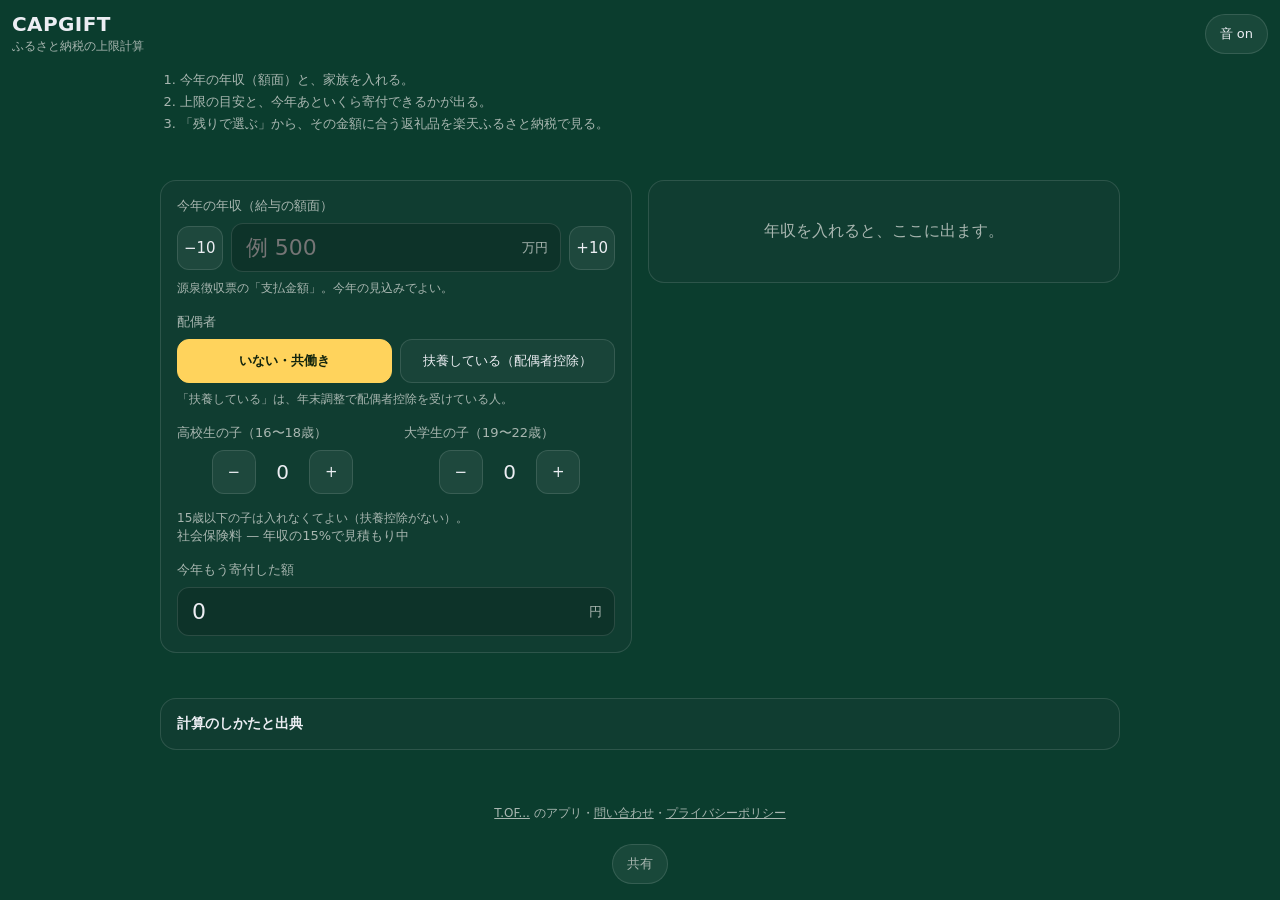
<file: index.html>
<!DOCTYPE html>
<html lang="ja">
<head>
  <meta charset="UTF-8">
  <meta name="viewport" content="width=device-width, initial-scale=1, viewport-fit=cover">
  <meta name="theme-color" content="#0b3d2e">
  <meta name="description" content="年収と家族を入れると、ふるさと納税の控除上限額の目安と、今年あといくら寄付できるかが分かる。残りの金額で楽天ふるさと納税の返礼品を探せる。">
  <title>CAPGIFT — ふるさと納税の上限計算：あといくら寄付できる？</title>

  <meta property="og:type" content="website">
  <meta property="og:site_name" content="CAPGIFT">
  <meta property="og:title" content="CAPGIFT — ふるさと納税の上限計算：あといくら寄付できる？">
  <meta property="og:description" content="年収と家族を入れると、ふるさと納税の控除上限額の目安と、今年あといくら寄付できるかが分かる。残りの金額で楽天ふるさと納税の返礼品を探せる。">
  <meta property="og:url" content="https://capgift.t-of.workers.dev/">
  <meta property="og:image" content="https://capgift.t-of.workers.dev/icons/og.png">
  <meta property="og:image:width" content="1200">
  <meta property="og:image:height" content="630">
  <meta property="og:locale" content="ja_JP">
  <meta name="twitter:card" content="summary_large_image">

  <!-- apple-mobile-web-app-status-bar-style は付けない（black-translucent だと iOS 26 で上部が隠れる） -->
  <meta name="apple-mobile-web-app-capable" content="yes">
  <meta name="mobile-web-app-capable" content="yes">
  <meta name="apple-mobile-web-app-title" content="CAPGIFT">
  <link rel="manifest" href="./manifest.webmanifest">
  <link rel="icon" href="./icons/icon.svg" type="image/svg+xml">
  <link rel="icon" type="image/png" sizes="32x32" href="./icons/favicon-32.png">
  <link rel="apple-touch-icon" href="./icons/apple-touch-icon.png">

  <link rel="stylesheet" href="./webapp-kit/webapp-kit.css">
  <link rel="stylesheet" href="./style.css">
</head>
<body>
  <main class="app">
    <header class="bar">
      <div class="bar__names">
        <h1 class="bar__title">CAPGIFT</h1>
        <p class="bar__subtitle">ふるさと納税の上限計算</p>
      </div>
      <div class="bar__actions">
        <button class="pill" id="soundBtn" type="button" aria-pressed="true">音 on</button>
      </div>
    </header>

    <section class="stage" id="stage">
      <p class="yearnotice" id="yearNotice" hidden>年が変わったので、寄付した額を0にしました。 <button type="button" id="yearNoticeClose">閉じる</button></p>
      <ol class="howto">
        <li>今年の年収（額面）と、家族を入れる。</li>
        <li>上限の目安と、今年あといくら寄付できるかが出る。</li>
        <li>「残りで選ぶ」から、その金額に合う返礼品を楽天ふるさと納税で見る。</li>
      </ol>

      <form class="inputs" id="inputs">
        <div class="field">
          <label for="income">今年の年収（給与の額面）</label>
          <div class="field__row">
            <button type="button" class="stepbtn" data-step="income" data-delta="-10" aria-label="10万円 減らす">−10</button>
            <div class="numwrap">
              <input type="number" id="income" inputmode="numeric" min="0" max="3000" step="1" placeholder="例 500">
              <span class="unit">万円</span>
            </div>
            <button type="button" class="stepbtn" data-step="income" data-delta="10" aria-label="10万円 増やす">+10</button>
          </div>
          <p class="hint">源泉徴収票の「支払金額」。今年の見込みでよい。</p>
        </div>

        <div class="field">
          <span class="field__label">配偶者</span>
          <div class="choice2" id="spouseChoice" role="group">
            <button type="button" class="choice2__btn is-active" data-spouse="false" aria-pressed="true">いない・共働き</button>
            <button type="button" class="choice2__btn" data-spouse="true" aria-pressed="false">扶養している（配偶者控除）</button>
          </div>
          <p class="hint">「扶養している」は、年末調整で配偶者控除を受けている人。</p>
        </div>

        <div class="field field--row2">
          <div class="stepper">
            <span class="field__label">高校生の子（16〜18歳）</span>
            <div class="stepper__row">
              <button type="button" class="stepbtn" data-count="hs" data-delta="-1" aria-label="1人 減らす">−</button>
              <span class="stepper__value" id="hsValue">0</span>
              <button type="button" class="stepbtn" data-count="hs" data-delta="1" aria-label="1人 増やす">+</button>
            </div>
          </div>
          <div class="stepper">
            <span class="field__label">大学生の子（19〜22歳）</span>
            <div class="stepper__row">
              <button type="button" class="stepbtn" data-count="uni" data-delta="-1" aria-label="1人 減らす">−</button>
              <span class="stepper__value" id="uniValue">0</span>
              <button type="button" class="stepbtn" data-count="uni" data-delta="1" aria-label="1人 増やす">+</button>
            </div>
          </div>
        </div>
        <p class="hint">15歳以下の子は入れなくてよい（扶養控除がない）。</p>

        <details class="field">
          <summary>社会保険料 — <span id="socialSummary">年収の15%で見積もり中</span></summary>
          <div class="field__row">
            <div class="numwrap">
              <input type="number" id="social" inputmode="numeric" min="0" placeholder="年収の15%で見積もり">
              <span class="unit">万円</span>
            </div>
            <button type="button" class="pill" id="socialReset">15%に戻す</button>
          </div>
          <p class="hint">源泉徴収票の「社会保険料等の金額」を入れるとずれが減る。</p>
        </details>

        <div class="field">
          <label for="donated">今年もう寄付した額</label>
          <div class="numwrap">
            <input type="number" id="donated" inputmode="numeric" min="0" placeholder="0">
            <span class="unit">円</span>
          </div>
        </div>
      </form>

      <section class="result" id="result">
        <p class="result__empty" id="resultEmpty">年収を入れると、ここに出ます。</p>
        <div class="result__body" id="resultBody" hidden>
          <p class="result__label">上限の目安</p>
          <p class="result__cap"><span id="capValue">0</span> 円</p>
          <p class="result__remain">今年あと <strong><span id="remainValue">0</span> 円</strong> 寄付できる目安</p>

          <div class="gauge" id="gauge">
            <div class="gauge__bar">
              <div class="gauge__fill" id="gaugeFill"></div>
            </div>
          </div>
          <p class="result__over" id="resultOver" hidden>上限の目安を超えています</p>
          <p class="result__none" id="resultNone" hidden>この条件では、ふるさと納税の控除はほぼ受けられない目安です。</p>

          <ul class="notices">
            <li>目安です。住宅ローン控除・医療費控除・iDeCo・生命保険料控除などがある人、給与以外の収入がある人、年金の人は、実際の上限が変わります。</li>
            <li>計算は総務省・国税庁が公表している式にもとづきます（2026年の寄付向け）。正確な額は、お住まいの市区町村・税務署・税理士にお確かめください。
              出典: <a href="https://www.soumu.go.jp/main_sosiki/jichi_zeisei/czaisei/czaisei_seido/furusato/mechanism/deduction.html" target="_blank" rel="noopener">総務省「税金の控除について」</a>・<a href="https://www.nta.go.jp/taxes/shiraberu/taxanswer/shotoku/1155.htm" target="_blank" rel="noopener">国税庁 No.1155</a></li>
            <li>入れた数字はこの端末の中だけで計算し、どこにも送りません。</li>
          </ul>
        </div>
      </section>

      <section class="pick" id="pick" hidden>
        <p class="pr">PR</p>
        <p class="pick__lead">楽天ふるさと納税の検索結果へ移ります。リンクから寄付があると、T.OF... に紹介料が入ることがあります。</p>
        <div class="bandbtns" id="bandBtns"></div>
        <div class="genres" id="genres">
          <button type="button" class="genre is-active" data-genre="all" aria-pressed="true">すべて</button>
          <button type="button" class="genre" data-genre="rice" aria-pressed="false">お米</button>
          <button type="button" class="genre" data-genre="meat" aria-pressed="false">肉</button>
          <button type="button" class="genre" data-genre="seafood" aria-pressed="false">魚介</button>
          <button type="button" class="genre" data-genre="fruit" aria-pressed="false">果物</button>
          <button type="button" class="genre" data-genre="daily" aria-pressed="false">日用品</button>
        </div>
      </section>

      <details class="explain">
        <summary>計算のしかたと出典</summary>
        <div class="explain__body">
          <p>自己負担2,000円で済む上限は、次の式で決まります（総務省の説明から）。</p>
          <pre>上限の目安 = 住民税所得割額 × 20% ÷ (90% − 所得税率 × 1.021) + 2,000円</pre>
          <ol>
            <li>給与所得 = 年収 − 給与所得控除（年収に応じた表）。</li>
            <li>社会保険料 = 年収 × 15%（または入れた額）。</li>
            <li>所得税の課税所得 = 給与所得 − 社会保険料 − 基礎控除 − 配偶者控除・扶養控除。</li>
            <li>住民税の課税所得 = 給与所得 − 社会保険料 − 基礎控除（43万円）− 配偶者控除・扶養控除（住民税の額）。</li>
            <li>調整控除を引いて、住民税所得割額を出す。</li>
            <li>上の式で上限の目安を出し、今年もう寄付した額を引いて残りを出す。</li>
          </ol>
          <p>出典: <a href="https://www.soumu.go.jp/main_sosiki/jichi_zeisei/czaisei/czaisei_seido/furusato/mechanism/deduction.html" target="_blank" rel="noopener">総務省「ふるさと納税のしくみ｜税金の控除について」</a>・<a href="https://www.nta.go.jp/taxes/shiraberu/taxanswer/shotoku/1155.htm" target="_blank" rel="noopener">国税庁 No.1155 ふるさと納税（寄附金控除）</a>・<a href="https://www.nta.go.jp/users/gensen/2026kiso/index.htm" target="_blank" rel="noopener">国税庁 令和8年度税制改正による所得税の基礎控除の引上げ等について</a></p>
        </div>
      </details>
    </section>

    <footer class="credit">
      <p><a href="https://t-of.github.io/" target="_blank" rel="noopener">T.OF...</a> のアプリ・<a href="https://t-of.github.io/contact/" target="_blank" rel="noopener">問い合わせ</a>・<a href="./privacy.html">プライバシーポリシー</a></p>
      <div class="credit__actions">
        <button class="pill" data-wak="install" hidden>アプリにする</button>
        <button class="pill" data-wak="share">共有</button>
      </div>
    </footer>
  </main>

  <script src="./calc.js"></script>
  <script src="./webapp-kit/webapp-kit.js"></script>
  <script src="./main.js"></script>
</body>
</html>
</file>
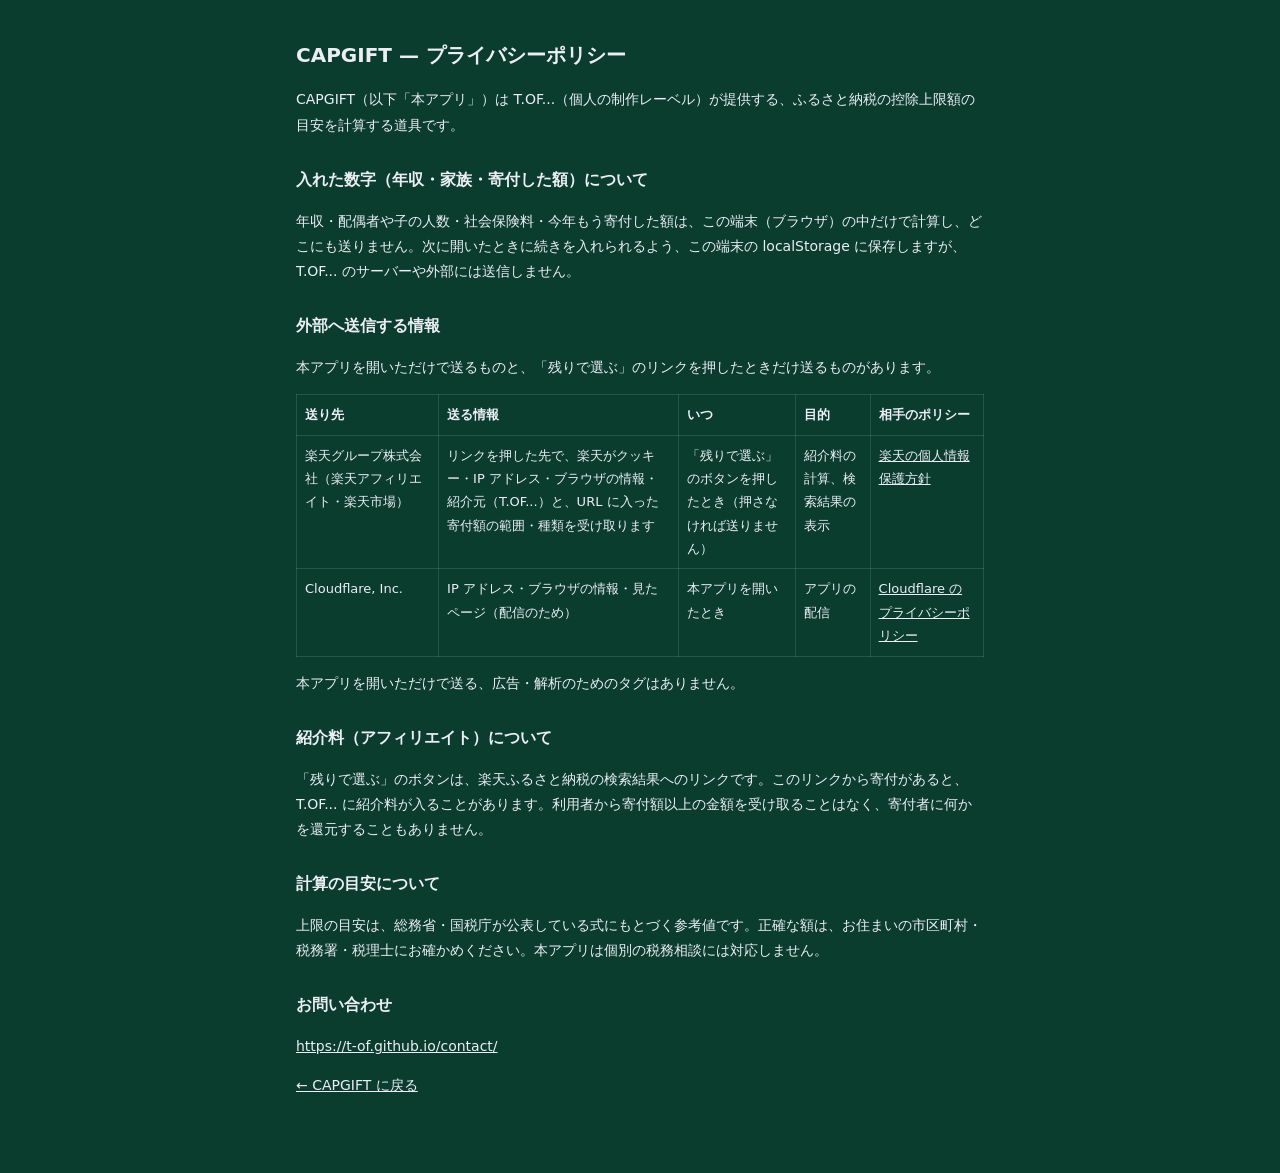
<file: privacy.html>
<!DOCTYPE html>
<html lang="ja">
<head>
  <meta charset="UTF-8">
  <meta name="viewport" content="width=device-width, initial-scale=1, viewport-fit=cover">
  <meta name="theme-color" content="#0b3d2e">
  <meta name="description" content="CAPGIFT のプライバシーポリシー。">
  <title>CAPGIFT — プライバシーポリシー</title>
  <link rel="icon" href="./icons/icon.svg" type="image/svg+xml">
  <link rel="stylesheet" href="./style.css">
  <style>
    .doc { max-width: 720px; margin: 0 auto; padding: 24px 16px 60px; line-height: 1.8; font-size: 14px; }
    .doc h1 { font-size: 20px; }
    .doc h2 { font-size: 16px; margin-top: 28px; }
    .doc table { width: 100%; border-collapse: collapse; margin: 12px 0; font-size: 13px; }
    .doc th, .doc td { border: 1px solid var(--panel-line); padding: 8px; text-align: left; vertical-align: top; }
    .doc a { color: var(--fg); text-decoration: underline; }
  </style>
</head>
<body>
  <main class="doc">
    <h1>CAPGIFT — プライバシーポリシー</h1>
    <p>CAPGIFT（以下「本アプリ」）は T.OF...（個人の制作レーベル）が提供する、ふるさと納税の控除上限額の目安を計算する道具です。</p>

    <h2>入れた数字（年収・家族・寄付した額）について</h2>
    <p>年収・配偶者や子の人数・社会保険料・今年もう寄付した額は、この端末（ブラウザ）の中だけで計算し、どこにも送りません。次に開いたときに続きを入れられるよう、この端末の localStorage に保存しますが、T.OF... のサーバーや外部には送信しません。</p>

    <h2>外部へ送信する情報</h2>
    <p>本アプリを開いただけで送るものと、「残りで選ぶ」のリンクを押したときだけ送るものがあります。</p>
    <table>
      <thead>
        <tr><th>送り先</th><th>送る情報</th><th>いつ</th><th>目的</th><th>相手のポリシー</th></tr>
      </thead>
      <tbody>
        <tr>
          <td>楽天グループ株式会社（楽天アフィリエイト・楽天市場）</td>
          <td>リンクを押した先で、楽天がクッキー・IP アドレス・ブラウザの情報・紹介元（T.OF...）と、URL に入った寄付額の範囲・種類を受け取ります</td>
          <td>「残りで選ぶ」のボタンを押したとき（押さなければ送りません）</td>
          <td>紹介料の計算、検索結果の表示</td>
          <td><a href="https://privacy.rakuten.co.jp/" target="_blank" rel="noopener">楽天の個人情報保護方針</a></td>
        </tr>
        <tr>
          <td>Cloudflare, Inc.</td>
          <td>IP アドレス・ブラウザの情報・見たページ（配信のため）</td>
          <td>本アプリを開いたとき</td>
          <td>アプリの配信</td>
          <td><a href="https://www.cloudflare.com/privacypolicy/" target="_blank" rel="noopener">Cloudflare のプライバシーポリシー</a></td>
        </tr>
      </tbody>
    </table>
    <p>本アプリを開いただけで送る、広告・解析のためのタグはありません。</p>

    <h2>紹介料（アフィリエイト）について</h2>
    <p>「残りで選ぶ」のボタンは、楽天ふるさと納税の検索結果へのリンクです。このリンクから寄付があると、T.OF... に紹介料が入ることがあります。利用者から寄付額以上の金額を受け取ることはなく、寄付者に何かを還元することもありません。</p>

    <h2>計算の目安について</h2>
    <p>上限の目安は、総務省・国税庁が公表している式にもとづく参考値です。正確な額は、お住まいの市区町村・税務署・税理士にお確かめください。本アプリは個別の税務相談には対応しません。</p>

    <h2>お問い合わせ</h2>
    <p><a href="https://t-of.github.io/contact/" target="_blank" rel="noopener">https://t-of.github.io/contact/</a></p>

    <p><a href="./index.html">← CAPGIFT に戻る</a></p>
  </main>
</body>
</html>
</file>
<file: webapp-kit/webapp-kit.css>
/*
 * webapp-kit の見た目。色は CSS 変数で上書きできる:
 *   :root { --wak-bg: #fff; --wak-fg: #111; --wak-accent: #0a84ff; }
 */
:root {
  --wak-bg: #12162b;
  --wak-fg: #eef0fa;
  --wak-muted: #9aa0bf;
  --wak-line: rgba(160, 175, 255, 0.18);
  --wak-accent: #4fd6e8;
  --wak-accent-fg: #04111a;
  --wak-radius: 20px;
  --wak-font: inherit;
}

/* スマホのダブルタップ拡大を止める（ピンチは使える）。子にも効く */
html { touch-action: manipulation; }

/* hidden 属性を確実に効かせる（display を指定したボタンでも隠れるように） */
[data-wak][hidden] { display: none !important; }

.wak-guide {
  position: fixed;
  inset: 0;
  z-index: 2147483000;
  display: flex;
  align-items: flex-end;
  justify-content: center;
  padding: 16px 16px max(16px, env(safe-area-inset-bottom));
  background: rgba(0, 0, 0, 0);
  transition: background 0.25s;
  font-family: var(--wak-font);
}
.wak-guide.wak-open { background: rgba(0, 0, 0, 0.5); }
.wak-sheet {
  width: min(420px, 100%);
  padding: 22px 22px 18px;
  border: 1px solid var(--wak-line);
  border-radius: var(--wak-radius);
  background: var(--wak-bg);
  color: var(--wak-fg);
  box-shadow: 0 30px 80px -20px rgba(0, 0, 0, 0.7);
  transform: translateY(24px);
  opacity: 0;
  transition: transform 0.3s cubic-bezier(0.2, 0.8, 0.2, 1), opacity 0.25s;
}
.wak-open .wak-sheet { transform: none; opacity: 1; }
@media (min-width: 700px) {
  .wak-guide { align-items: center; }
}
.wak-title { margin: 0 0 14px; font-size: 18px; font-weight: 700; }
.wak-steps {
  margin: 0;
  padding: 0;
  list-style: none;
  display: grid;
  gap: 12px;
  font-size: 14px;
  line-height: 1.6;
}
.wak-steps li { display: grid; grid-template-columns: 34px 1fr; gap: 12px; align-items: center; }
.wak-steps b { color: var(--wak-fg); }
.wak-steps span:last-child { color: var(--wak-muted); }
.wak-icon {
  width: 34px;
  height: 34px;
  display: grid;
  place-items: center;
  border-radius: 10px;
  background: color-mix(in srgb, var(--wak-accent) 16%, transparent);
  color: var(--wak-accent);
}
.wak-icon svg {
  width: 20px;
  height: 20px;
  fill: none;
  stroke: currentColor;
  stroke-width: 1.8;
  stroke-linecap: round;
  stroke-linejoin: round;
}
.wak-icon circle { fill: currentColor; stroke: none; }
.wak-dot::after { content: ''; width: 6px; height: 6px; border-radius: 50%; background: currentColor; }
.wak-close {
  width: 100%;
  margin-top: 18px;
  padding: 12px;
  border: 0;
  border-radius: 999px;
  background: var(--wak-accent);
  color: var(--wak-accent-fg);
  font: inherit;
  font-size: 15px;
  font-weight: 700;
  cursor: pointer;
}

.wak-toast {
  position: fixed;
  left: 50%;
  bottom: max(24px, calc(env(safe-area-inset-bottom) + 12px));
  z-index: 2147483001;
  padding: 10px 18px;
  border: 1px solid var(--wak-line);
  border-radius: 999px;
  background: var(--wak-bg);
  color: var(--wak-fg);
  font-family: var(--wak-font);
  font-size: 14px;
  box-shadow: 0 12px 30px -10px rgba(0, 0, 0, 0.6);
  transform: translate(-50%, 20px);
  opacity: 0;
  pointer-events: none;
  transition: transform 0.3s cubic-bezier(0.2, 0.8, 0.2, 1), opacity 0.25s;
}
.wak-toast.wak-open { transform: translate(-50%, 0); opacity: 1; }
</file>
<file: style.css>
:root {
  --bg: #0b3d2e;
  --panel: #103d31;
  --panel-line: rgba(255, 255, 255, 0.12);
  --fg: #eceef3;
  --muted: #a8b6b0;
  --accent: #ffd35c;
  --danger: #ff8a80;
}

* { box-sizing: border-box; }

/* Safari 26 の上下バーの色は html の背景から取られる。body と同じ色にしておく */
html { background-color: var(--bg); -webkit-text-size-adjust: 100%; }
body {
  margin: 0;
  background-color: var(--bg);
  color: var(--fg);
  font-family: system-ui, -apple-system, 'Hiragino Sans', 'Noto Sans JP', sans-serif;
  -webkit-tap-highlight-color: transparent;
}
button, input { font: inherit; color: inherit; }
a { color: var(--accent); }
[hidden] { display: none !important; }

/* 画面の端に置くものはセーフエリアの分だけ内側に。高さは 100vh ではなく 100dvh */
.app {
  min-height: 100dvh;
  display: flex;
  flex-direction: column;
  gap: 14px;
  padding:
    max(12px, env(safe-area-inset-top))
    max(12px, env(safe-area-inset-right))
    max(16px, env(safe-area-inset-bottom))
    max(12px, env(safe-area-inset-left));
}

.bar { display: flex; align-items: center; justify-content: space-between; gap: 8px; }
.bar__title { margin: 0; font-size: 20px; letter-spacing: 0.02em; }
.bar__subtitle { margin: 2px 0 0; font-size: 12px; color: var(--muted); }
.bar__actions { display: flex; gap: 8px; }

.pill {
  border: 1px solid var(--panel-line);
  background: rgba(255, 255, 255, 0.06);
  border-radius: 999px;
  padding: 8px 14px;
  font-size: 13px;
  min-height: 40px;
  cursor: pointer;
}
.pill[aria-pressed="false"] { opacity: 0.6; }

.stage {
  flex: 1;
  display: flex;
  flex-direction: column;
  gap: 16px;
  max-width: 960px;
  width: 100%;
  margin: 0 auto;
}

.howto { margin: 0; padding: 0 0 0 20px; font-size: 13px; color: var(--muted); line-height: 1.7; }

.yearnotice {
  margin: 0;
  padding: 10px 12px;
  border-radius: 12px;
  border: 1px solid var(--panel-line);
  background: rgba(255, 211, 92, 0.12);
  font-size: 13px;
  display: flex;
  align-items: center;
  justify-content: space-between;
  gap: 10px;
}
.yearnotice button { border: 0; background: none; text-decoration: underline; cursor: pointer; min-height: 32px; }

.inputs, .result, .pick, .explain {
  background: var(--panel);
  border: 1px solid var(--panel-line);
  border-radius: 16px;
  padding: 16px;
}

.field { display: flex; flex-direction: column; gap: 8px; margin-bottom: 16px; }
.field:last-child { margin-bottom: 0; }
.field > label, .field__label { font-size: 13px; color: var(--muted); }
.field__row { display: flex; align-items: center; gap: 8px; }
.field--row2 { display: grid; grid-template-columns: 1fr 1fr; gap: 16px; }

.numwrap {
  flex: 1;
  display: flex;
  align-items: center;
  gap: 6px;
  border: 1px solid var(--panel-line);
  border-radius: 12px;
  padding: 10px 12px;
  background: rgba(0, 0, 0, 0.15);
}
.numwrap input {
  flex: 1;
  min-width: 0;
  border: 0;
  background: transparent;
  color: var(--fg);
  font-size: 22px;
  outline: none;
}
.numwrap .unit { font-size: 13px; color: var(--muted); }

.stepbtn {
  min-width: 44px;
  min-height: 44px;
  border-radius: 12px;
  border: 1px solid var(--panel-line);
  background: rgba(255, 255, 255, 0.06);
  cursor: pointer;
  font-size: 15px;
}

.hint { margin: 0; font-size: 12px; color: var(--muted); }

.choice2 { display: grid; grid-template-columns: 1fr 1fr; gap: 8px; }
.choice2__btn {
  min-height: 44px;
  border-radius: 12px;
  border: 1px solid var(--panel-line);
  background: rgba(255, 255, 255, 0.04);
  padding: 8px;
  cursor: pointer;
  font-size: 13px;
}
.choice2__btn.is-active { background: var(--accent); color: #12240d; border-color: var(--accent); font-weight: 700; }

.stepper { display: flex; flex-direction: column; gap: 8px; }
.stepper__row { display: flex; align-items: center; justify-content: center; gap: 14px; }
.stepper__value { font-size: 20px; min-width: 2ch; text-align: center; }

details.field summary { cursor: pointer; font-size: 13px; color: var(--muted); list-style: none; }
details.field summary::-webkit-details-marker { display: none; }
details.field[open] summary { margin-bottom: 8px; }

.result__empty { margin: 0; color: var(--muted); text-align: center; padding: 24px 0; }
.result__label { margin: 0; font-size: 13px; color: var(--muted); }
.result__cap { margin: 4px 0 8px; font-size: 34px; font-weight: 800; }
.result__remain { margin: 0 0 14px; font-size: 14px; }
.result__remain strong { font-size: 18px; }
.result__over { color: var(--danger); font-weight: 700; }
.result__none { color: var(--muted); }

.gauge__bar {
  position: relative;
  height: 14px;
  border-radius: 999px;
  border: 1px solid var(--panel-line);
  overflow: hidden;
  background: rgba(255, 255, 255, 0.06);
  margin-bottom: 10px;
}
.gauge__fill {
  position: absolute;
  inset: 0 auto 0 0;
  width: 0%;
  background: var(--accent);
  border-radius: inherit;
  transition: width 0.25s ease;
}
.gauge__fill.is-over { background: var(--danger); }

.notices { margin: 12px 0 0; padding: 0 0 0 18px; font-size: 12px; color: var(--muted); line-height: 1.6; display: flex; flex-direction: column; gap: 6px; }
.notices li { list-style: disc; }
.notices a { color: var(--fg); text-decoration: underline; }

.pr {
  display: inline-block;
  margin: 0 0 8px;
  padding: 2px 10px;
  border-radius: 6px;
  background: var(--accent);
  color: #12240d;
  font-size: 13px;
  font-weight: 800;
  letter-spacing: 0.05em;
}
.pick__lead { margin: 0 0 12px; font-size: 13px; color: var(--muted); }

.bandbtns { display: flex; flex-direction: column; gap: 10px; margin-bottom: 12px; }
.bandbtn {
  display: block;
  min-height: 48px;
  padding: 10px 14px;
  border-radius: 12px;
  border: 1px solid var(--panel-line);
  background: rgba(255, 255, 255, 0.06);
  color: var(--fg);
  text-decoration: none;
  font-size: 14px;
}
.bandbtn strong { display: block; font-size: 15px; }
.bandbtn span { color: var(--muted); font-size: 12px; }

.genres { display: flex; flex-wrap: wrap; gap: 8px; }
.genre {
  min-height: 36px;
  padding: 6px 12px;
  border-radius: 999px;
  border: 1px solid var(--panel-line);
  background: rgba(255, 255, 255, 0.04);
  font-size: 13px;
  cursor: pointer;
}
.genre.is-active { background: var(--accent); color: #12240d; border-color: var(--accent); font-weight: 700; }

.explain summary { cursor: pointer; font-size: 14px; font-weight: 600; list-style: none; }
.explain summary::-webkit-details-marker { display: none; }
.explain__body { margin-top: 10px; font-size: 13px; color: var(--muted); line-height: 1.7; }
.explain__body pre { white-space: pre-wrap; background: rgba(0, 0, 0, 0.2); padding: 10px; border-radius: 8px; color: var(--fg); font-size: 12px; }
.explain__body a { color: var(--fg); }

.credit { text-align: center; font-size: 12px; color: var(--muted); display: flex; flex-direction: column; gap: 10px; }
.credit a { color: inherit; }
.credit__actions { display: flex; justify-content: center; gap: 8px; }

@media (min-width: 760px) {
  .stage { display: grid; grid-template-columns: 1fr 1fr; align-items: start; }
  .howto, .explain { grid-column: 1 / -1; }
}

/* 全画面のオーバーレイは opacity ではなく display: none で隠す */
</file>
